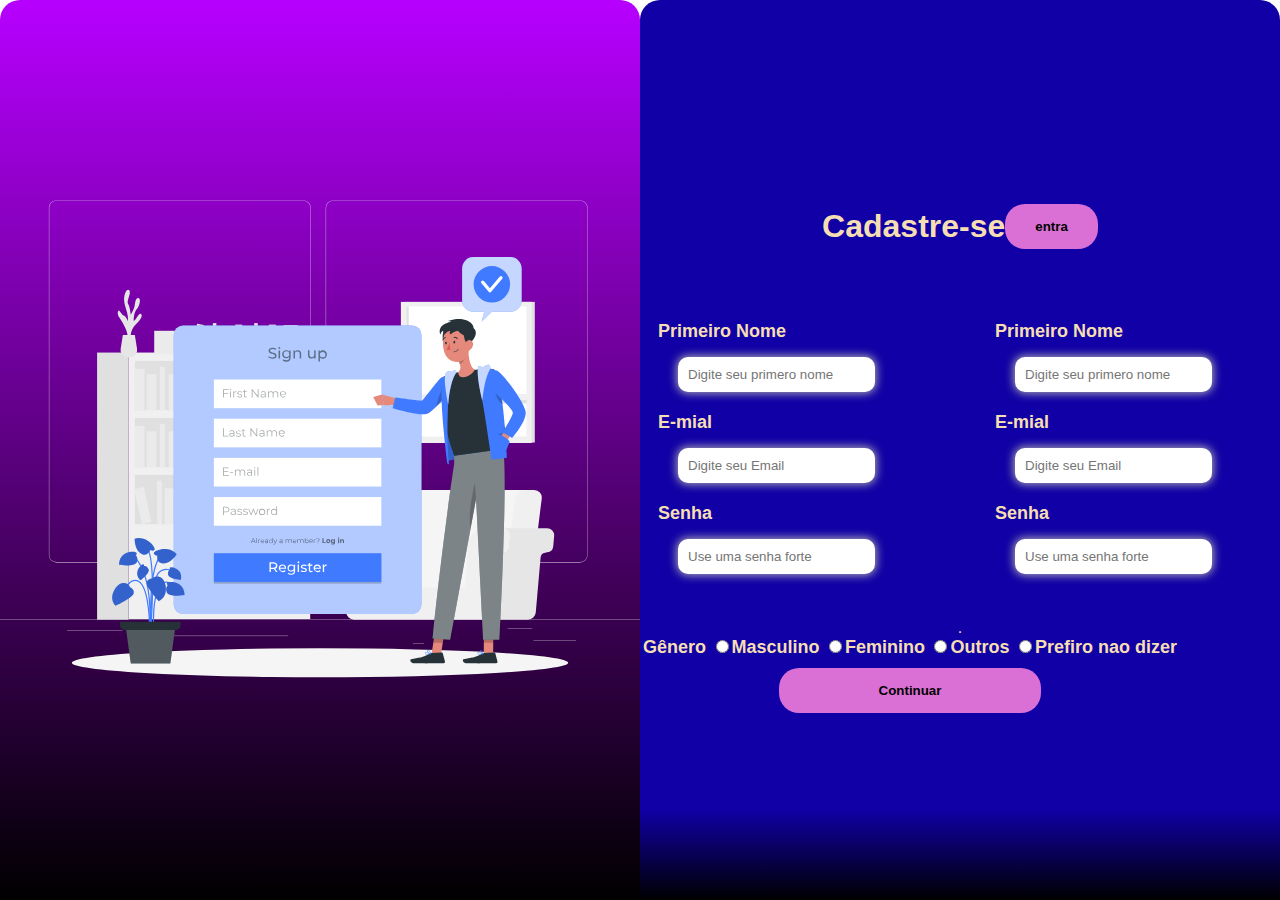
<file: cadastro/index.html>
<!DOCTYPE html>
<html lang="en">
<head>
    <meta charset="UTF-8">
    <meta name="viewport" content="width=device-width, initial-scale=1.0">
    <link rel="stylesheet" href="style.css">
    <title>Document</title>
</head>
<body>
    <div class="container">
        <div class="esquerda">
            <img src="Sign up-rafiki (1).svg" alt="" >
        
        </div>
        <div class="direita">
            <div class="topo">
                <div class="cadastrese">
                    <h1>Cadastre-se</h1>

                </div>
                <div class="butao">
                    <button>entra</button>
                </div>
            </div>
            <div class="itens">
                <div class="itenEsquerdo">
                    <form action=".">
                        <div class="input">
                            <label for="lname">Primeiro Nome</label>
                            <input type="text" id="lname" name="lname" placeholder="Digite seu primero nome">
                            <label for="lname">E-mial</label>
                            <input type="text" id="lname" name="lname" placeholder="Digite seu Email">
    
                            <label for="lname">Senha</label>
                            <input type="password" id="lname" name="lname" placeholder="Use uma senha forte">
                            
                        </div>

                    </form>
                </div>
                <div class="itenDireito">
                    <form action=".">
                        <div class="input">
                            <label for="lname">Primeiro Nome</label>
                            <input type="text" id="lname" name="lname" placeholder="Digite seu primero nome">
    
                            <label for="lname">E-mial</label>
                            <input type="text" id="lname" name="lname" placeholder="Digite seu Email">
    
                            <label for="lname">Senha</label>
                            <input type="text" id="lname" name="lname" placeholder="Use uma senha forte">     
                                           
                        </div>
                        
                    </form>
                    
                </div>
                
                
            </div>
            
            .<div class="fim">
                <div class="select">
                    <label for="lname">Gênero</label>
                    <input type="radio"><label for="">Masculino</label>
                    <input type="radio"><label for="">Feminino</label>
                    <input type="radio"><label for="">Outros</label>
                    <input type="radio"><label for="">Prefiro nao dizer</label>
                </div>
                
                <button>Continuar</button>
            </div>
        </div>
        
    </div>

</body>
</html>
</file>
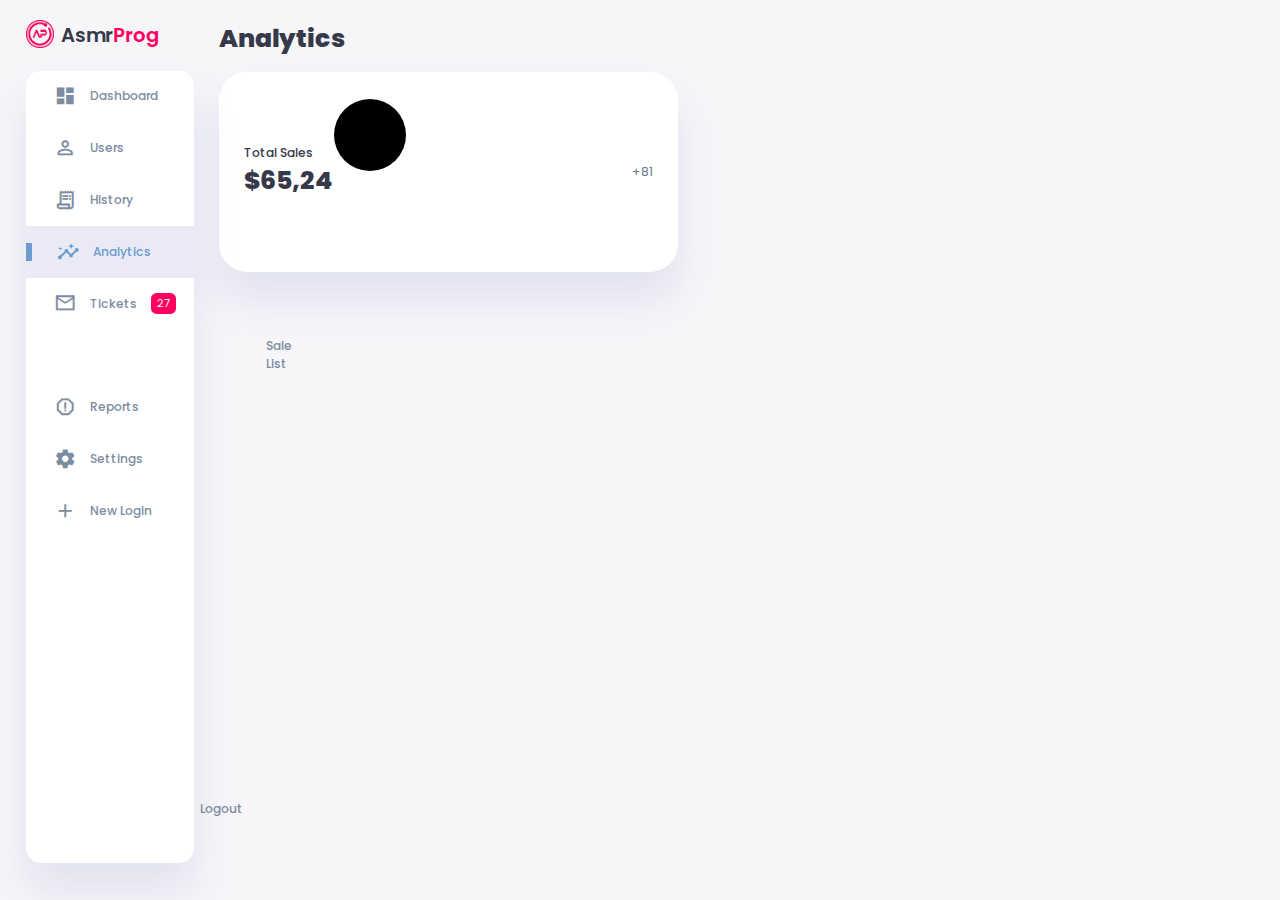
<file: deshborard/inde.html>
<!DdOCTYPE html>
<html lang="en">
<head>
    <meta charset="UTF-8">
    <meta name="viewport" content="width=device-width, initial-scale=1.0">
    <link rel="stylesheet" href="style.css">
    <link href="https://fonts.googleapis.com/icon?family=Material+Icons+Sharp" rel="stylesheet">
    <title>Responsive Dashboard</title>
</head>
<body>
    <div class="container">
            <!-- Sidebar Section -->
            <aside>
                <div class="toggle">
                    <div class="logo">
                        <img src="img/logo.png">
                        <h2>Asmr<span class="danger">Prog</span></h2>
                    </div>
                    <div class="close" id="close-btn">
                        <span class="material-icons-sharp">
                            close
                        </span>
                    </div>
                </div>
    
                <div class="sidebar">
                    <a href="#">
                        <span class="material-icons-sharp">
                            dashboard
                        </span>
                        <h3>Dashboard</h3>
                    </a>
                    <a href="#">
                        <span class="material-icons-sharp">
                            person_outline
                        </span>
                        <h3>Users</h3>
                    </a>
                    <a href="#">
                        <span class="material-icons-sharp">
                            receipt_long
                        </span>
                        <h3>History</h3>
                    </a>
                    <a href="#" class="active">
                        <span class="material-icons-sharp">
                            insights
                        </span>
                        <h3>Analytics</h3>
                    </a>
                    <a href="#">
                        <span class="material-icons-sharp">
                            mail_outline
                        </span>
                        <h3>Tickets</h3>
                        <span class="message-count">27</span>
                    </a>
                    <a href="#">
                        <span class="material-icons-sharp">
                            inventory
                        </span>
                        <h3>Sale List</h3>
                    </a>
                    <a href="#">
                        <span class="material-icons-sharp">
                            report_gmailerrorred
                        </span>
                        <h3>Reports</h3>
                    </a>
                    <a href="#">
                        <span class="material-icons-sharp">
                            settings
                        </span>
                        <h3>Settings</h3>
                    </a>
                    <a href="#">
                        <span class="material-icons-sharp">
                            add
                        </span>
                        <h3>New Login</h3>
                    </a>
                    <a href="#">
                        <span class="material-icons-sharp">
                            logout
                        </span>
                        <h3>Logout</h3>
                    </a>
                </div>
            </aside>

            <main>
                <h1>Analytics</h1>
                <div class="analyse">
                    <div class="sales">
                        <div class="status">
                            <div class="info">
                                <h3>Total Sales</h3>
                                <h1>$65,24</h1>
                            </div>
                            <div class="progresss">
                                <svg>
                                    <circle cx="38" cy="38" r="36"></circle>
                                </svg>
                            </div>
                            <div class="percentage">
                                <p>+81</p>
                            </div>
                        </div>
                    </div>
                </div>
            </main>
    </div>
    <script src="scritpt.js"></script>
</body>
</html>
</file>
<file: cadastro/style.css>
body {
    font-family: 'Montserrat', sans-serif;
    margin: 0;
    padding: 0;
    box-sizing: border-box;
    color: wheat;
}
.container{
    display: flex;
    width: 100vw;
    height: 100vh;
}
.esquerda {
    display: flex;
    border-top-left-radius: 20px;
    border-top-right-radius: 20px;
    flex-direction: column;
    justify-content: center;
    align-items: center;
    width: 50%;
    height: 100%;
    background-image: linear-gradient(rgb(183, 0, 255), rgb(0, 0, 0));
}
.direita{    
    background-image: linear-gradient(rgb(16, 0, 165) 90%, rgb(0, 0, 0));
    display: flex;
    flex-direction: column;
    justify-content: center;
    align-items: center;
    width: 50%;
    height: 100%;
    border-top-left-radius: 20px;
    border-top-right-radius: 20px;

}
.itens{
    display: flex;
    padding: 25px;
    justify-content: center;
    align-items: center;    
    margin-left: 30px;
}

.input{
    padding: 20px;
    padding-right: 100px;
    display: flex;
    flex-direction: column;
    gap: 10px;
}
.input label{
    font-family: 'Gill Sans', 'Gill Sans MT', Calibri, 'Trebuchet MS', sans-serif;
    font-weight: 700;
    font-size: large;
    padding-bottom: 5px;
    padding-top: 10px;
}
.input input{
    border-radius: 10px;
    border: none;
    padding:  10px;
    box-shadow: 0 0 10px 1px rgb(184, 180, 180);
    margin-left: 20px;
    
}
.fim{
    justify-content: center;
    align-items: center;
    display: flex;
    padding-right: 100px;
    display: flex;
    flex-direction: column;
    gap: 10px;
}
.fim label{
    font-family: 'Gill Sans', 'Gill Sans MT', Calibri, 'Trebuchet MS', sans-serif;
    font-weight: 700;
    font-size: large;
    padding-bottom: 20px;
}
.fim button{
    padding-left: 100px;
    padding-right: 100px;
    padding-top: 15px;
    padding-bottom: 15px;
    border: none;
    border-radius: 20px;
    font-family: 'Lucida Sans', 'Lucida Sans Regular', 'Lucida Grande', 'Lucida Sans Unicode', Geneva, Verdana, sans-serif;
    font-weight: 700;
    background-color: orchid;
    cursor: pointer;
}
.fim button :hover{
    background-color: blue;
}
.topo{
    display: flex;
    align-items: center;
    justify-content: space-between;
}
.cadastrese{
    width: 70%;
}
.cadastrese button{
    display: none;
}
.butao button{
    padding-left: 30px;
    padding-right: 30px;
    padding-top: 15px;
    padding-bottom: 15px;
    border: none;
    border-radius: 20px;
    font-family: 'Lucida Sans', 'Lucida Sans Regular', 'Lucida Grande', 'Lucida Sans Unicode', Geneva, Verdana, sans-serif;
    font-weight: 700;
    background-color: orchid;
    cursor: pointer;
}
@media (max-width:768px) {
    .esquerda{
        display: none;
    }
    .direita{
        width: 100%;
    }
    .topo  .cadastrese{
        width: 80%;
    }
    .itens{
        display: flex;
        flex-direction: column;
    }
}
</file>
<file: deshborard/style.css>
@import url('https://fonts.googleapis.com/css2?family=Poppins:wght@300;400;500;600;700;800&display=swap');

:root{
    --color-primary: #6C9BCF;
    --color-danger: #FF0060;
    --color-success: #1B9C85;
    --color-warning: #F7D060;
    --color-white: #fff;
    --color-info-dark: #7d8da1;
    --color-dark: #363949;
    --color-light: rgba(132, 139, 200, 0.18);
    --color-dark-variant: #677483;
    --color-background: #f6f6f9;

    --card-border-radius: 2rem;
    --border-radius-1: 0.4rem;
    --border-radius-2: 1.2rem;

    --card-padding: 1.8rem;
    --padding-1: 1.2rem;

    --box-shadow: 0 2rem 3rem var(--color-light);
}

.dark-mode-variables{
    --color-background: #181a1e;
    --color-white: #202528;
    --color-dark: #edeffd;
    --color-dark-variant: #a3bdcc;
    --color-light: rgba(0, 0, 0, 0.4);
    --box-shadow: 0 2rem 3rem var(--color-light);
}

*{
    margin: 0;
    padding: 0;
    outline: 0;
    appearance: 0;
    border: 0;
    text-decoration: none;
    box-sizing: border-box;
}

html{
    font-size: 14px;
}

body{
    width: 100vw;
    height: 100vh;
    font-family: 'Poppins', sans-serif;
    font-size: 0.88rem;
    user-select: none;
    overflow-x: hidden;
    color: var(--color-dark);
    background-color: var(--color-background);
}

a{
    color: var(--color-dark);
}

img{
    display: block;
    width: 100%;
    object-fit: cover;
}

h1{
    font-weight: 800;
    font-size: 1.8rem;
}

h2{
    font-weight: 600;
    font-size: 1.4rem;
}

h3{
    font-weight: 500;
    font-size: 0.87rem;
}

small{
    font-size: 0.76rem;
}

p{
    color: var(--color-dark-variant);
}

b{
    color: var(--color-dark);
}

.text-muted{
    color: var(--color-info-dark);
}

.primary{
    color: var(--color-primary);
}

.danger{
    color: var(--color-danger);
}

.success{
    color: var(--color-success);
}

.warning{
    color: var(--color-warning);
}

.container{
    display: grid;
    width: 96%;
    margin: 0 auto;
    gap: 1.8rem;
    grid-template-columns: 12rem auto 23rem;
}

aside{
    height: 100vh;
}

aside .toggle{
    display: flex;
    align-items: center;
    justify-content: space-between;
    margin-top: 1.4rem;
}

aside .toggle .logo{
    display: flex;
    gap: 0.5rem;
}

aside .toggle .logo img{
    width: 2rem;
    height: 2rem;
}
aside .toggle .close{
    padding-right: 1.rem;
    display: none;
}
aside .sidebar{
    display: flex;
    flex-direction: column;
    background-color: var(--color-white);
    box-shadow: var(--box-shadow);
    border-radius: 15px;
    height: 88vh;
    position: relative;
    top: 1.5rem;
    transition: all 0.3s ease;
}
aside .sidebar:hover{
    box-shadow: none;
}
aside .sidebar a {
    display: flex;
    align-items: center;
    color: var(--color-info-dark);
    height: 3.7rem;
    gap: 1rem;
    position: relative;
    margin-left: 2rem;
    transition: all 0.3s ease;
}
aside .sidebar a span{
    font-size: 1.6rem;
    transition: all 0.3s ease;
}
aside .sidebar a:last-child{
    position: absolute;
    bottom: 2rem;
    width: 100%;
}
aside .sidebar a.active{
    width: 100%;
    color: var(--color-primary);
    background-color: var(--color-light);
    margin-left: 0;
}
aside .sidebar a.active::before{
    content: '';
    width: 6px;
    height: 18px;
    background-color: var(--color-primary);
}
aside .sidebar a.active span{
    color: var(--color-primary);
    margin-left: calc(1rem - 3px);
}
aside .sidebar a:hover{
    color: var(--color-primary);
}
aside .sidebar a:hover span{ 
    margin-left: 0.6rem;
}
aside .sidebar .message-count{
    background-color: var(--color-danger);
    padding: 2px 6px;
    color: var(--color-white);
    font-size: 11px;
    border-radius: var(--border-radius-1);
}

main{
    margin-top: 1.4rem;
}
main .analyse{
    display: grid;
    grid-template-columns: repeat(3, 1fr);
    gap: 1.6rem;
}
main .analyse > div {
    background-color: var(--color-white);
    padding: var(--card-padding);
    border-radius: var(--card-border-radius);
    margin-top: 1rem;
    box-shadow: var(--box-shadow);
    cursor: pointer;
    transition: all 0.3s ease;
}
main .analyse > div:hover{
    box-shadow: none;
}
main .analyse > div .status{
    display: flex;
    align-items: center;
    justify-content: space-between;
}
</file>
